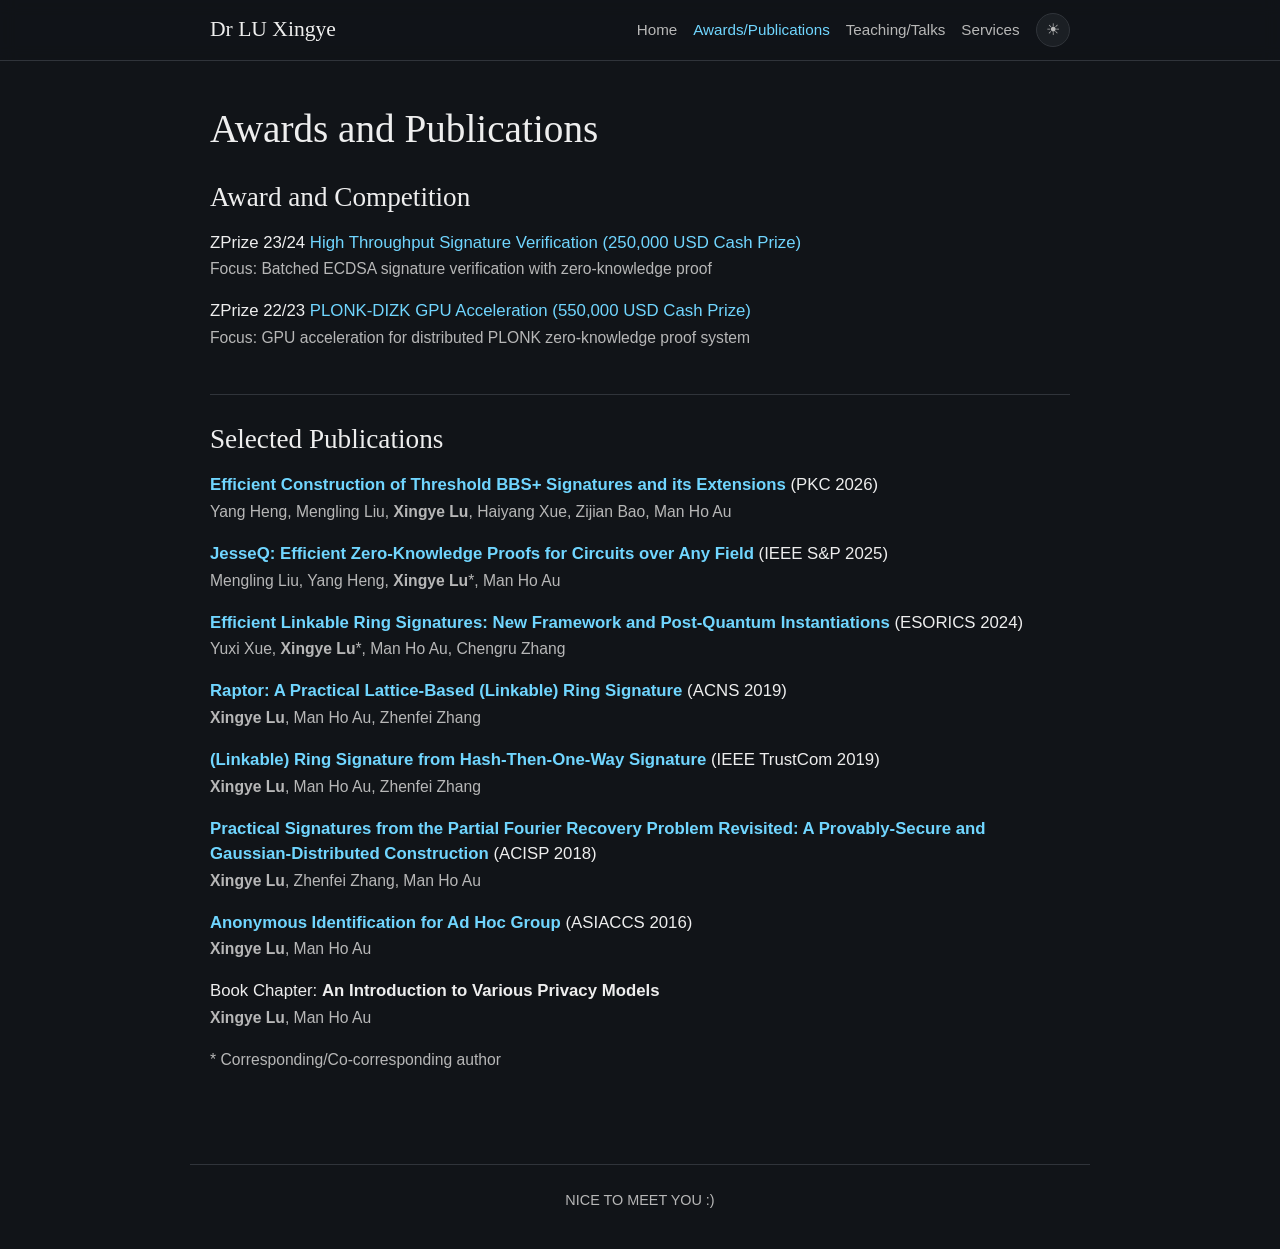
<file: awards-publications.html>
<!DOCTYPE html>
<html lang="en">
<head>
	<meta charset="utf-8" />
	<meta name="viewport" content="width=device-width, initial-scale=1" />
	<title>Awards and Publications | Xingye Lu</title>
	<script>
		(function () {
			try {
				var storedTheme = localStorage.getItem("theme");
				document.documentElement.dataset.theme = storedTheme || "dark";
			} catch (error) {
				document.documentElement.dataset.theme = "dark";
			}
		})();
	</script>
	<link rel="stylesheet" href="assets/css/site.css" />
</head>
<body>
	<header class="site-header">
		<nav class="navbar" aria-label="Primary navigation">
			<a class="brand" href="index.html">Dr LU Xingye</a>
			<div class="nav-actions">
				<div class="nav-links">
					<a href="index.html">Home</a>
					<a class="active" href="awards-publications.html">Awards/Publications</a>
					<a href="teaching-talks.html">Teaching/Talks</a>
					<a href="services.html">Services</a>
				</div>
				<button class="theme-toggle" type="button" aria-label="Switch to dark mode" aria-pressed="false">
					<span class="moon-icon" aria-hidden="true">☾</span>
					<span class="sun-icon" aria-hidden="true">☀</span>
				</button>
			</div>
		</nav>
	</header>

	<main>
		<h1 class="page-title">Awards and Publications</h1>

		<section id="Competition">
			<h2>Award and Competition</h2>
			<ul class="entry-list">
				<li class="entry">
					<h3>ZPrize 23/24 <a href="https://www.zprize.io/blog/announcing-the-2023-zprize-winners">High Throughput Signature Verification (250,000 USD Cash Prize)</a></h3>
					<p>Focus: Batched ECDSA signature verification with zero-knowledge proof</p>
				</li>
				<li class="entry">
					<h3>ZPrize 22/23 <a href="https://www.zprize.io/blog/zprize-spotlight-open-division-prize-3-advancing-zk-technology-through-plonk-dizk-gpu-acceleration">PLONK-DIZK GPU Acceleration (550,000 USD Cash Prize)</a></h3>
					<p>Focus: GPU acceleration for distributed PLONK zero-knowledge proof system</p>
				</li>
			</ul>
		</section>

		<section id="publication">
			<h2>Selected Publications</h2>
			<ul class="entry-list">
				<li class="entry">
					<h3><a href="https://eprint.iacr.org/2026/787"><strong>Efficient Construction of Threshold BBS+ Signatures and its Extensions</strong></a> (PKC 2026)</h3>
					<p>Yang Heng, Mengling Liu, <strong>Xingye Lu</strong>, Haiyang Xue, Zijian Bao, Man Ho Au</p>
				</li>
				<li class="entry">
					<h3><a href="https://eprint.iacr.org/2025/533"><strong>JesseQ: Efficient Zero-Knowledge Proofs for Circuits over Any Field</strong></a> (IEEE S&amp;P 2025)</h3>
					<p>Mengling Liu, Yang Heng, <strong>Xingye Lu</strong>*, Man Ho Au</p>
				</li>
				<li class="entry">
					<h3><a href="https://eprint.iacr.org/2024/553"><strong>Efficient Linkable Ring Signatures: New Framework and Post-Quantum Instantiations</strong></a> (ESORICS 2024)</h3>
					<p>Yuxi Xue, <strong>Xingye Lu</strong>*, Man Ho Au, Chengru Zhang</p>
				</li>
				<li class="entry">
					<h3><a href="https://eprint.iacr.org/2018/857"><strong>Raptor: A Practical Lattice-Based (Linkable) Ring Signature</strong></a> (ACNS 2019)</h3>
					<p><strong>Xingye Lu</strong>, Man Ho Au, Zhenfei Zhang</p>
				</li>
				<li class="entry">
					<h3><a href="https://ieeexplore.ieee.org/document/8887320"><strong>(Linkable) Ring Signature from Hash-Then-One-Way Signature</strong></a> (IEEE TrustCom 2019)</h3>
					<p><strong>Xingye Lu</strong>, Man Ho Au, Zhenfei Zhang</p>
				</li>
				<li class="entry">
					<h3><a href="https://link.springer.com/chapter/10.1007/978-3-319-93638-3_50"><strong>Practical Signatures from the Partial Fourier Recovery Problem Revisited: A Provably-Secure and Gaussian-Distributed Construction</strong></a> (ACISP 2018)</h3>
					<p><strong>Xingye Lu</strong>, Zhenfei Zhang, Man Ho Au</p>
				</li>
				<li class="entry">
					<h3><a href="https://dl.acm.org/doi/10.1145/2897845.2897903"><strong>Anonymous Identification for Ad Hoc Group</strong></a> (ASIACCS 2016)</h3>
					<p><strong>Xingye Lu</strong>, Man Ho Au</p>
				</li>
				<li class="entry">
					<h3>Book Chapter: <strong>An Introduction to Various Privacy Models</strong></h3>
					<p><strong>Xingye Lu</strong>, Man Ho Au</p>
				</li>
			</ul>
			<p class="note">* Corresponding/Co-corresponding author</p>
		</section>
	</main>

	<footer class="footer">NICE TO MEET YOU :)</footer>
	<script src="assets/js/theme.js"></script>
</body>
</html>
</file>
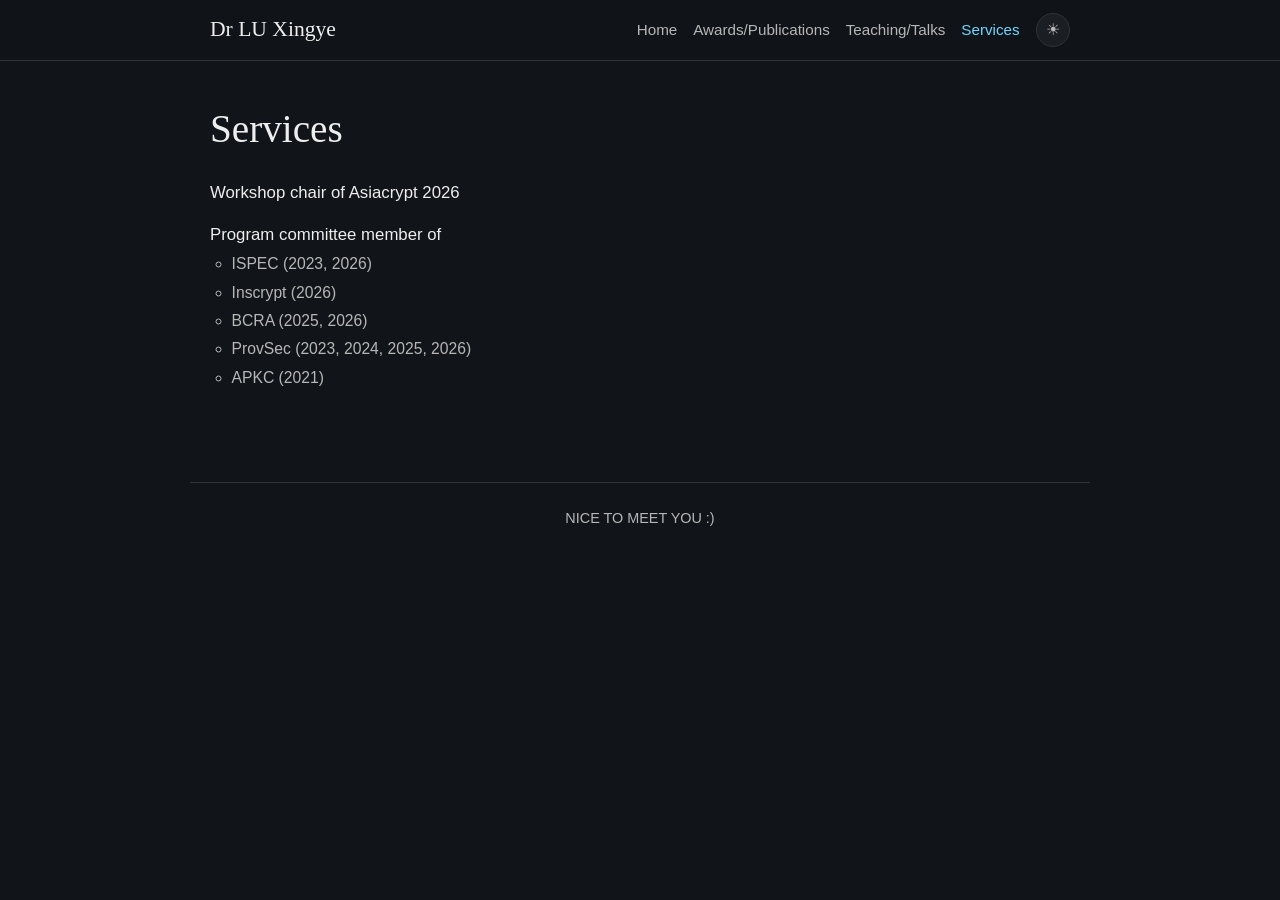
<file: services.html>
<!DOCTYPE html>
<html lang="en">
<head>
	<meta charset="utf-8" />
	<meta name="viewport" content="width=device-width, initial-scale=1" />
	<title>Services | Xingye Lu</title>
	<script>
		(function () {
			try {
				var storedTheme = localStorage.getItem("theme");
				document.documentElement.dataset.theme = storedTheme || "dark";
			} catch (error) {
				document.documentElement.dataset.theme = "dark";
			}
		})();
	</script>
	<link rel="stylesheet" href="assets/css/site.css" />
</head>
<body>
	<header class="site-header">
		<nav class="navbar" aria-label="Primary navigation">
			<a class="brand" href="index.html">Dr LU Xingye</a>
			<div class="nav-actions">
				<div class="nav-links">
					<a href="index.html">Home</a>
					<a href="awards-publications.html">Awards/Publications</a>
					<a href="teaching-talks.html">Teaching/Talks</a>
					<a class="active" href="services.html">Services</a>
				</div>
				<button class="theme-toggle" type="button" aria-label="Switch to dark mode" aria-pressed="false">
					<span class="moon-icon" aria-hidden="true">☾</span>
					<span class="sun-icon" aria-hidden="true">☀</span>
				</button>
			</div>
		</nav>
	</header>

	<main>
		<h1 class="page-title">Services</h1>

		<section id="Services">
			<ul class="entry-list">
				<li class="entry">
					<h3>Workshop chair of Asiacrypt 2026</h3>
				</li>
				<li class="entry">
					<h3>Program committee member of</h3>
					<ul class="service-list">
						<li>ISPEC (2023, 2026)</li>
						<li>Inscrypt (2026)</li>
						<li>BCRA (2025, 2026)</li>
						<li>ProvSec (2023, 2024, 2025, 2026)</li>
						<li>APKC (2021)</li>
					</ul>
				</li>
			</ul>
		</section>
	</main>

	<footer class="footer">NICE TO MEET YOU :)</footer>
	<script src="assets/js/theme.js"></script>
</body>
</html>
</file>
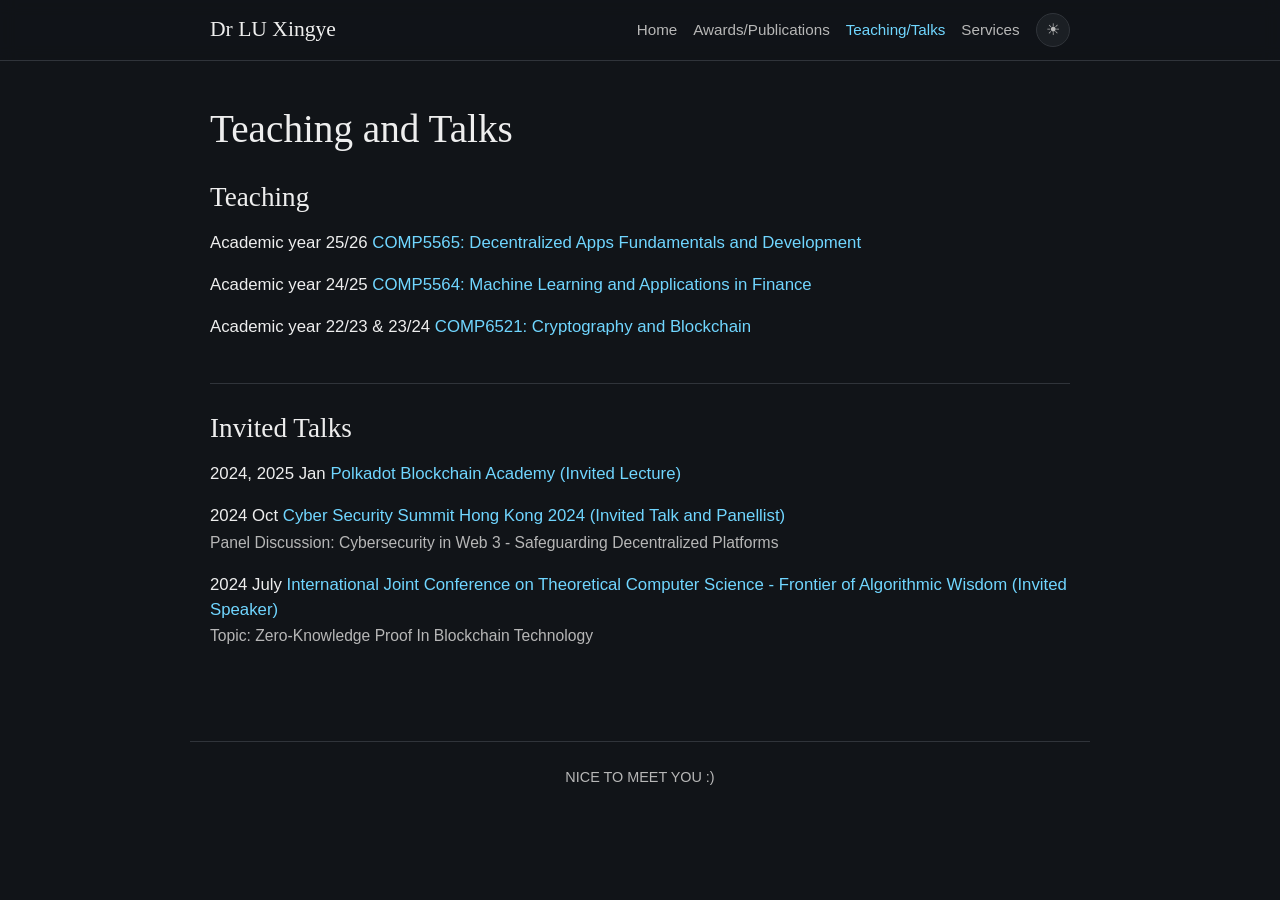
<file: teaching-talks.html>
<!DOCTYPE html>
<html lang="en">
<head>
	<meta charset="utf-8" />
	<meta name="viewport" content="width=device-width, initial-scale=1" />
	<title>Teaching and Talks | Xingye Lu</title>
	<script>
		(function () {
			try {
				var storedTheme = localStorage.getItem("theme");
				document.documentElement.dataset.theme = storedTheme || "dark";
			} catch (error) {
				document.documentElement.dataset.theme = "dark";
			}
		})();
	</script>
	<link rel="stylesheet" href="assets/css/site.css" />
</head>
<body>
	<header class="site-header">
		<nav class="navbar" aria-label="Primary navigation">
			<a class="brand" href="index.html">Dr LU Xingye</a>
			<div class="nav-actions">
				<div class="nav-links">
					<a href="index.html">Home</a>
					<a href="awards-publications.html">Awards/Publications</a>
					<a class="active" href="teaching-talks.html">Teaching/Talks</a>
					<a href="services.html">Services</a>
				</div>
				<button class="theme-toggle" type="button" aria-label="Switch to dark mode" aria-pressed="false">
					<span class="moon-icon" aria-hidden="true">☾</span>
					<span class="sun-icon" aria-hidden="true">☀</span>
				</button>
			</div>
		</nav>
	</header>

	<main>
		<h1 class="page-title">Teaching and Talks</h1>

		<section id="Teaching">
			<h2>Teaching</h2>
			<ul class="entry-list">
				<li class="entry">
					<h3>Academic year 25/26 <a>COMP5565: Decentralized Apps Fundamentals and Development</a></h3>
				</li>
				<li class="entry">
					<h3>Academic year 24/25 <a>COMP5564: Machine Learning and Applications in Finance</a></h3>
				</li>
				<li class="entry">
					<h3>Academic year 22/23 &amp; 23/24 <a>COMP6521: Cryptography and Blockchain</a></h3>
				</li>
			</ul>
		</section>

		<section id="Invited-Talks">
			<h2>Invited Talks</h2>
			<ul class="entry-list">
				<li class="entry">
					<h3>2024, 2025 Jan <a>Polkadot Blockchain Academy (Invited Lecture)</a></h3>
				</li>
				<li class="entry">
					<h3>2024 Oct <a>Cyber Security Summit Hong Kong 2024 (Invited Talk and Panellist)</a></h3>
					<p>Panel Discussion: Cybersecurity in Web 3 - Safeguarding Decentralized Platforms</p>
				</li>
				<li class="entry">
					<h3>2024 July <a>International Joint Conference on Theoretical Computer Science - Frontier of Algorithmic Wisdom (Invited Speaker)</a></h3>
					<p>Topic: Zero-Knowledge Proof In Blockchain Technology</p>
				</li>
			</ul>
		</section>
	</main>

	<footer class="footer">NICE TO MEET YOU :)</footer>
	<script src="assets/js/theme.js"></script>
</body>
</html>
</file>
<file: assets/css/site.css>
:root {
	color-scheme: light;
	--accent: #2698ba;
	--accent-dark: #1b6f8a;
	--text: #222222;
	--muted: #666666;
	--border: #e5e5e5;
	--surface: #ffffff;
	--page: #fdfdfd;
	--header-bg: rgba(255, 255, 255, 0.96);
	--max-width: 900px;
}

:root[data-theme="dark"] {
	color-scheme: dark;
	--accent: #70d6ff;
	--accent-dark: #a8e8ff;
	--text: #eeeeee;
	--muted: #b7b7b7;
	--border: #30343a;
	--surface: #1b1f24;
	--page: #111418;
	--header-bg: rgba(17, 20, 24, 0.96);
}

* {
	box-sizing: border-box;
}

html {
	scroll-behavior: smooth;
}

body {
	margin: 0;
	background: var(--page);
	color: var(--text);
	font-family: -apple-system, BlinkMacSystemFont, "Segoe UI", Roboto, Helvetica, Arial, sans-serif;
	font-size: 17px;
	line-height: 1.65;
	transition: background 0.2s ease, color 0.2s ease;
}

a {
	color: var(--accent);
	text-decoration: none;
	transition: color 0.18s ease, border-color 0.18s ease;
}

a:hover {
	color: var(--accent-dark);
	text-decoration: underline;
}

.site-header {
	position: sticky;
	top: 0;
	z-index: 10;
	background: var(--header-bg);
	border-bottom: 1px solid var(--border);
	backdrop-filter: blur(8px);
}

.navbar {
	max-width: var(--max-width);
	margin: 0 auto;
	padding: 0.75rem 1.25rem;
	display: flex;
	align-items: center;
	justify-content: space-between;
	gap: 1.5rem;
}

.brand {
	color: var(--text);
	font-family: Georgia, "Times New Roman", serif;
	font-size: 1.35rem;
	font-weight: 500;
	white-space: nowrap;
}

.nav-actions {
	display: flex;
	align-items: center;
	gap: 1rem;
	margin-left: auto;
}

.nav-links {
	display: flex;
	align-items: center;
	justify-content: flex-end;
	gap: 1rem;
	flex-wrap: wrap;
	font-size: 0.95rem;
}

.nav-links a {
	color: var(--muted);
}

.nav-links a:hover,
.nav-links a.active {
	color: var(--accent);
	text-decoration: none;
}

.theme-toggle {
	width: 2.15rem;
	height: 2.15rem;
	display: inline-flex;
	align-items: center;
	justify-content: center;
	border: 1px solid var(--border);
	border-radius: 50%;
	background: var(--surface);
	color: var(--muted);
	cursor: pointer;
	font-size: 1rem;
	line-height: 1;
	transition: border-color 0.18s ease, color 0.18s ease, background 0.18s ease;
}

.theme-toggle:hover {
	border-color: var(--accent);
	color: var(--accent);
}

.theme-toggle .moon-icon {
	display: inline;
}

.theme-toggle .sun-icon {
	display: none;
}

:root[data-theme="dark"] .theme-toggle .moon-icon {
	display: none;
}

:root[data-theme="dark"] .theme-toggle .sun-icon {
	display: inline;
}

main {
	max-width: var(--max-width);
	margin: 0 auto;
	padding: 2.75rem 1.25rem 3rem;
}

.intro {
	display: grid;
	grid-template-columns: 1fr 215px;
	gap: 2.5rem;
	align-items: start;
	margin-bottom: 2.5rem;
}

.intro h1,
.page-title {
	margin: 0 0 0.25rem;
	font-family: Georgia, "Times New Roman", serif;
	font-size: 2.45rem;
	font-weight: 500;
	line-height: 1.2;
}

.page-title {
	margin-bottom: 1.75rem;
}

.role {
	margin: 0 0 1.4rem;
	color: var(--muted);
	font-size: 1.05rem;
}

.intro p:not(.role) {
	text-align: justify;
	text-justify: inter-word;
	hyphens: auto;
}

.portrait {
	width: 215px;
	aspect-ratio: 1;
	border-radius: 50%;
	object-fit: cover;
	border: 1px solid var(--border);
	box-shadow: 0 2px 10px rgba(0, 0, 0, 0.06);
}

.portrait-panel {
	display: flex;
	flex-direction: column;
	align-items: center;
	width: fit-content;
}

.social-links {
	display: flex;
	gap: 0.85rem;
	margin-top: 1.1rem;
	justify-content: center;
	width: 100%;
}

.social-links a {
	width: 2rem;
	height: 2rem;
	display: inline-flex;
	align-items: center;
	justify-content: center;
	border: 1px solid var(--border);
	border-radius: 50%;
	background: var(--surface);
}

.social-links a:hover {
	border-color: var(--accent);
}

.social-links img {
	width: 1.15rem;
	height: 1.15rem;
	display: block;
}

:root[data-theme="dark"] .social-links img {
	filter: invert(1) grayscale(1) brightness(1.35);
}

.inline-contact {
	margin-top: 1.25rem;
	color: var(--muted);
	font-size: 0.98rem;
}

.inline-contact p {
	margin-bottom: 0.35rem;
}

.inline-contact strong {
	color: var(--text);
	font-weight: 600;
}

.news-section {
	padding-top: 0;
	border-top: 0;
}

.pseudo-news {
	margin-top: 0;
	padding: 1rem 1.15rem;
	border: 1px solid var(--border);
	border-left: 3px solid var(--accent);
	border-radius: 6px;
	background: var(--surface);
}

.pseudo-news h2 {
	margin-bottom: 0.75rem;
}

.pseudo-line {
	display: grid;
	grid-template-columns: 2.2rem 1fr;
	gap: 0.75rem;
	align-items: baseline;
	font-family: "SFMono-Regular", Consolas, "Liberation Mono", Menlo, monospace;
	font-size: 0.92rem;
	line-height: 1.65;
}

.pseudo-line.indent code {
	padding-left: 1.25rem;
}

.pseudo-index {
	color: var(--muted);
	font-size: 0.78rem;
	user-select: none;
}

.pseudo-line code {
	color: var(--text);
	font-family: inherit;
	white-space: normal;
}

.pseudo-news p {
	margin: 0;
	color: var(--muted);
	font-size: 0.98rem;
	line-height: 1.6;
	text-align: justify;
	text-justify: inter-word;
	hyphens: auto;
}

.news-marker {
	display: inline-block;
	margin-right: 0.4rem;
	color: var(--accent);
}

section {
	padding: 1.7rem 0;
	border-top: 1px solid var(--border);
	scroll-margin-top: 4.5rem;
}

section:first-of-type {
	border-top: 0;
	padding-top: 0;
}

h2 {
	margin: 0 0 1rem;
	font-family: Georgia, "Times New Roman", serif;
	font-size: 1.7rem;
	font-weight: 500;
	line-height: 1.25;
}

h3 {
	margin: 0;
	font-size: 1.05rem;
	font-weight: 500;
	line-height: 1.5;
}

p {
	margin: 0 0 1rem;
}

ul {
	margin: 0.8rem 0 0;
	padding-left: 1.35rem;
}

li {
	margin-bottom: 0.85rem;
}

.research-interests li {
	margin-bottom: 0.25rem;
}

.entry-list {
	list-style: none;
	margin: 0;
	padding: 0;
}

.entry {
	margin: 0 0 1.05rem;
	padding: 0;
}

.entry p {
	margin: 0.15rem 0 0;
	color: var(--muted);
	font-size: 0.98rem;
	line-height: 1.55;
}

.service-list {
	margin-top: 0.35rem;
	color: var(--muted);
	font-size: 0.98rem;
	line-height: 1.55;
}

.service-list li {
	margin-bottom: 0.25rem;
}

.note {
	color: var(--muted);
	font-size: 0.98rem;
}

.footer {
	max-width: var(--max-width);
	margin: 0 auto;
	padding: 1.5rem 1.25rem 2.25rem;
	border-top: 1px solid var(--border);
	color: var(--muted);
	font-size: 0.9rem;
	text-align: center;
}

@media (max-width: 760px) {
	body {
		font-size: 16px;
	}

	.navbar {
		align-items: flex-start;
		flex-direction: column;
		gap: 0.55rem;
	}

	.nav-actions {
		width: 100%;
		align-items: flex-start;
		justify-content: space-between;
		margin-left: 0;
	}

	.nav-links {
		justify-content: flex-start;
		gap: 0.7rem 0.95rem;
	}

	main {
		padding-top: 1.75rem;
	}

	.intro {
		display: flex;
		flex-direction: column-reverse;
		gap: 1.35rem;
	}

	.intro h1,
	.page-title {
		font-size: 2.1rem;
	}

	.portrait {
		width: 155px;
	}
}
</file>
